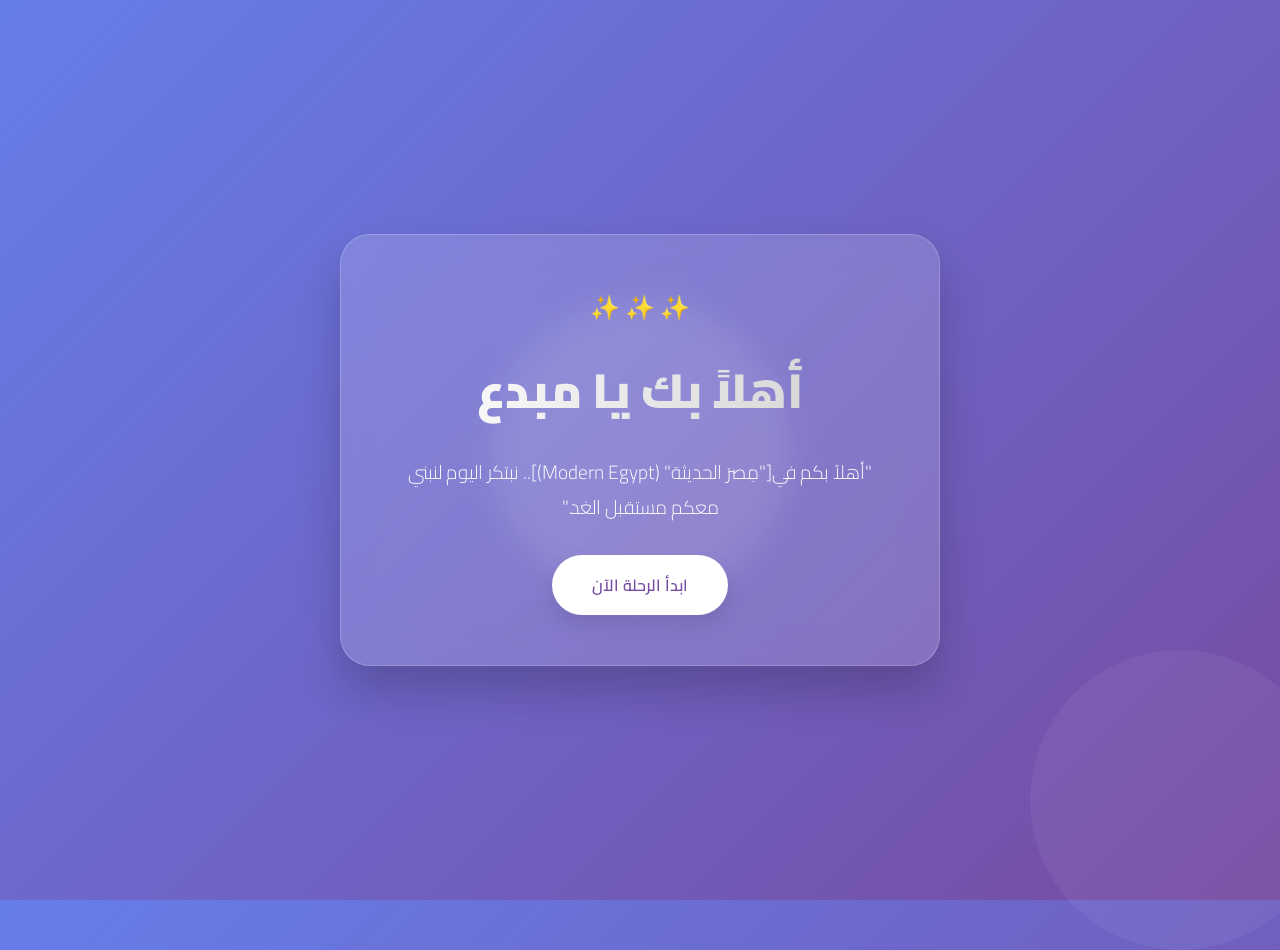
<file: index.html>
<!DOCTYPE html>
<html lang="ar" dir="rtl">
<head>
    <meta charset="UTF-8">
    <meta name="viewport" content="width=device-width, initial-scale=1.0">
    <title>مرحباً بك في عالم الجمال</title>
    <style>
        /* استيراد خطوط عربية أنيقة */
        @import url('https://fonts.googleapis.com/css2?family=Cairo:wght@300;600;900&display=swap');

        * {
            margin: 0;
            padding: 0;
            box-sizing: border-box;
            font-family: 'Cairo', sans-serif;
        }

        body {
            height: 100vh;
            display: flex;
            justify-content: center;
            align-items: center;
            /* خلفية متدرجة بألوان مريحة وفخمة */
            background: linear-gradient(135deg, #667eea 0%, #764ba2 100%);
            overflow: hidden;
            position: relative;
        }

        /* دوائر جمالية في الخلفية لإضافة عمق */
        body::before, body::after {
            content: '';
            position: absolute;
            width: 300px;
            height: 300px;
            border-radius: 50%;
            background: rgba(255, 255, 255, 0.1);
            z-index: 0;
            animation: float 10s infinite alternate;
        }
        body::after {
            bottom: -50px;
            right: -50px;
            background: rgba(255, 255, 255, 0.05);
        }

        @keyframes float {
            from { transform: translateY(0); }
            to { transform: translateY(40px); }
        }

        /* حاوية الترحيب الزجاجية */
        .welcome-card {
            background: rgba(255, 255, 255, 0.15);
            backdrop-filter: blur(15px);
            -webkit-backdrop-filter: blur(15px);
            border: 1px solid rgba(255, 255, 255, 0.2);
            border-radius: 30px;
            padding: 50px;
            text-align: center;
            color: white;
            box-shadow: 0 25px 45px rgba(0,0,0,0.2);
            max-width: 600px;
            width: 90%;
            z-index: 1;
            animation: fadeIn 1.5s ease-out;
        }

        @keyframes fadeIn {
            from { opacity: 0; transform: scale(0.9); }
            to { opacity: 1; transform: scale(1); }
        }

        h1 {
            font-size: 3rem;
            font-weight: 900;
            margin-bottom: 20px;
            background: linear-gradient(to right, #fff, #d1d1d1);
            -webkit-background-clip: text;
            -webkit-text-fill-color: transparent;
        }

        p {
            font-size: 1.2rem;
            line-height: 1.8;
            margin-bottom: 30px;
            font-weight: 300;
        }

        .btn {
            display: inline-block;
            padding: 15px 40px;
            background: #fff;
            color: #764ba2;
            text-decoration: none;
            border-radius: 50px;
            font-weight: 600;
            transition: 0.3s all ease;
            box-shadow: 0 10px 20px rgba(0,0,0,0.1);
        }

        .btn:hover {
            transform: translateY(-5px);
            box-shadow: 0 15px 25px rgba(0,0,0,0.2);
            background: #f0f0f0;
        }

        /* تفاصيل صغيرة لزيادة الجاذبية */
        .stars {
            font-size: 1.5rem;
            margin-bottom: 15px;
            color: #ffd700;
        }
    </style>
</head>
<body>

    <div class="welcome-card">
        <div class="stars">✨ ✨ ✨</div>
        <h1>أهلاً بك يا مبدع</h1>
        <p>"أهلاً بكم في["مِصرَ الحديثة" (Modern Egypt)].. نبتكر اليوم لنبني معكم مستقبل الغد."</p>
        <a href="The Future Web Show with Mohamed Ibrahim.html" class="btn">ابدأ الرحلة الآن</a>
    </div>

</body>
</html>
</file>
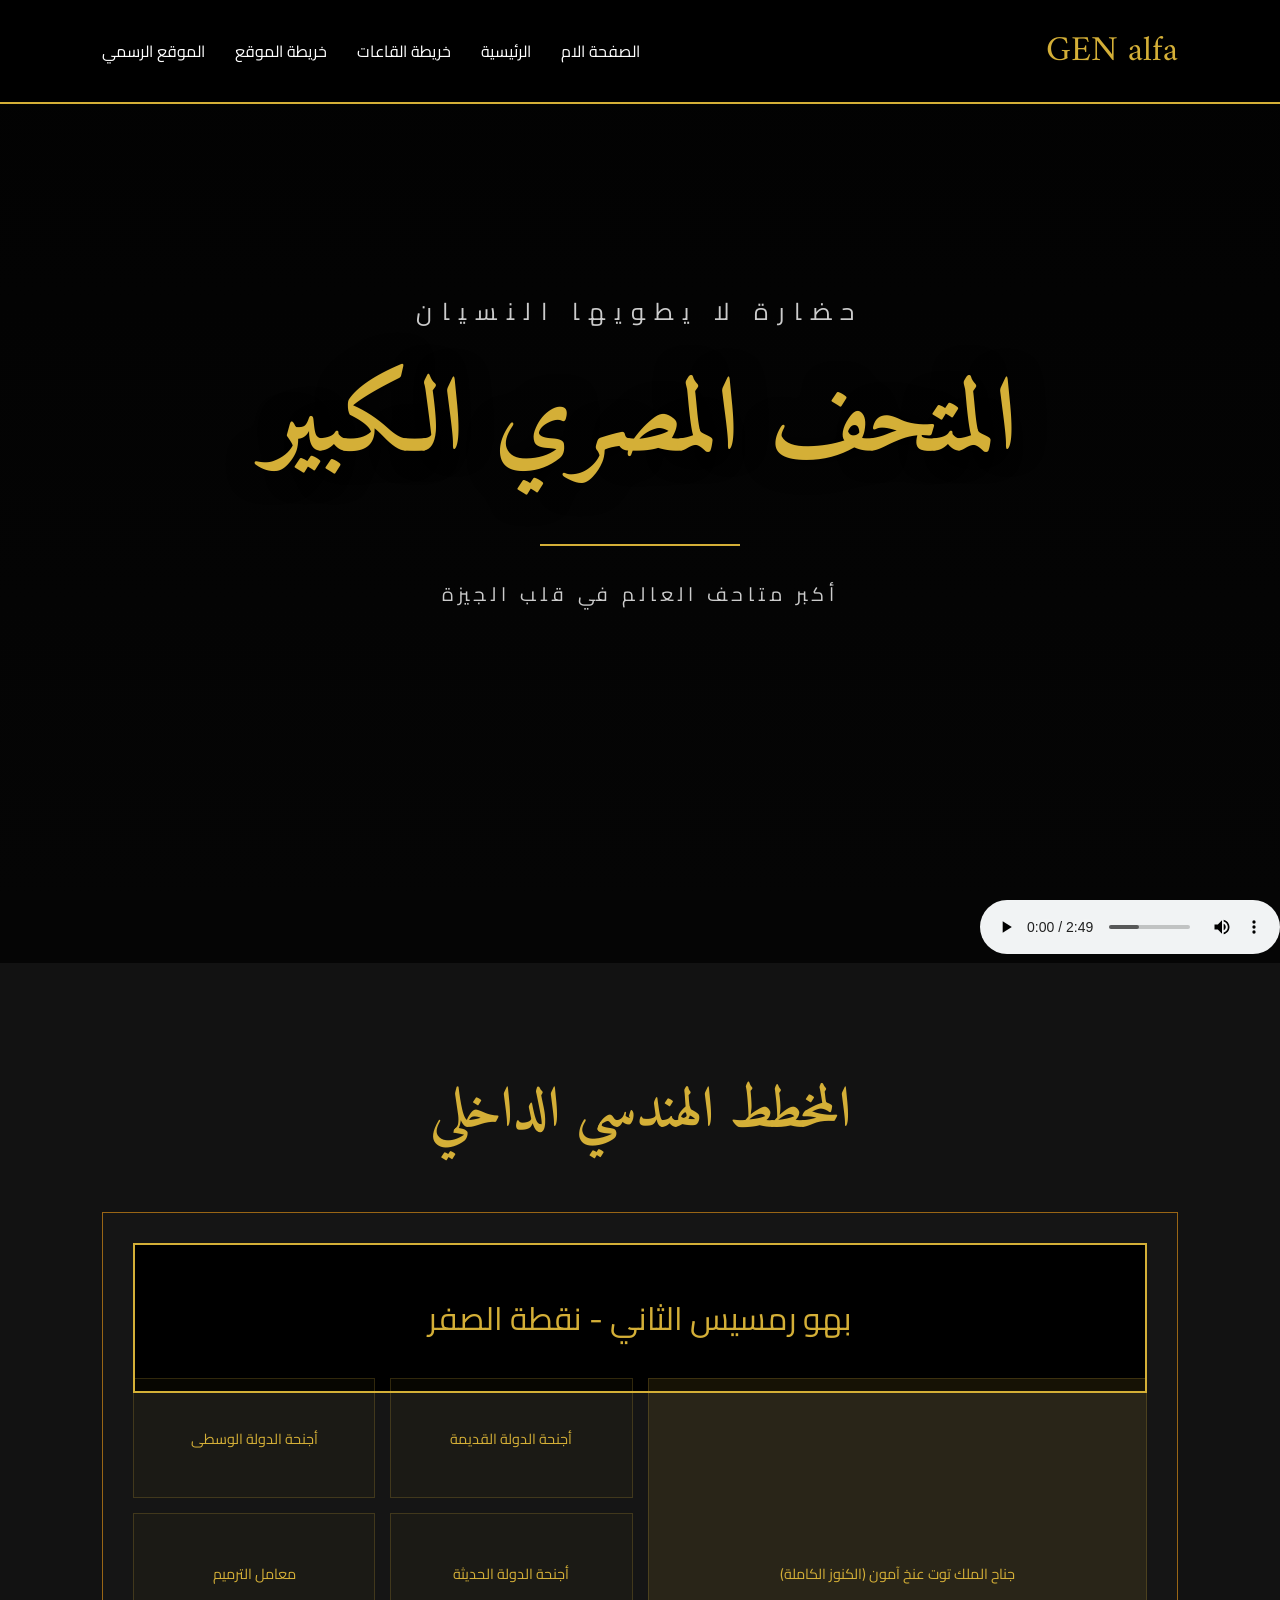
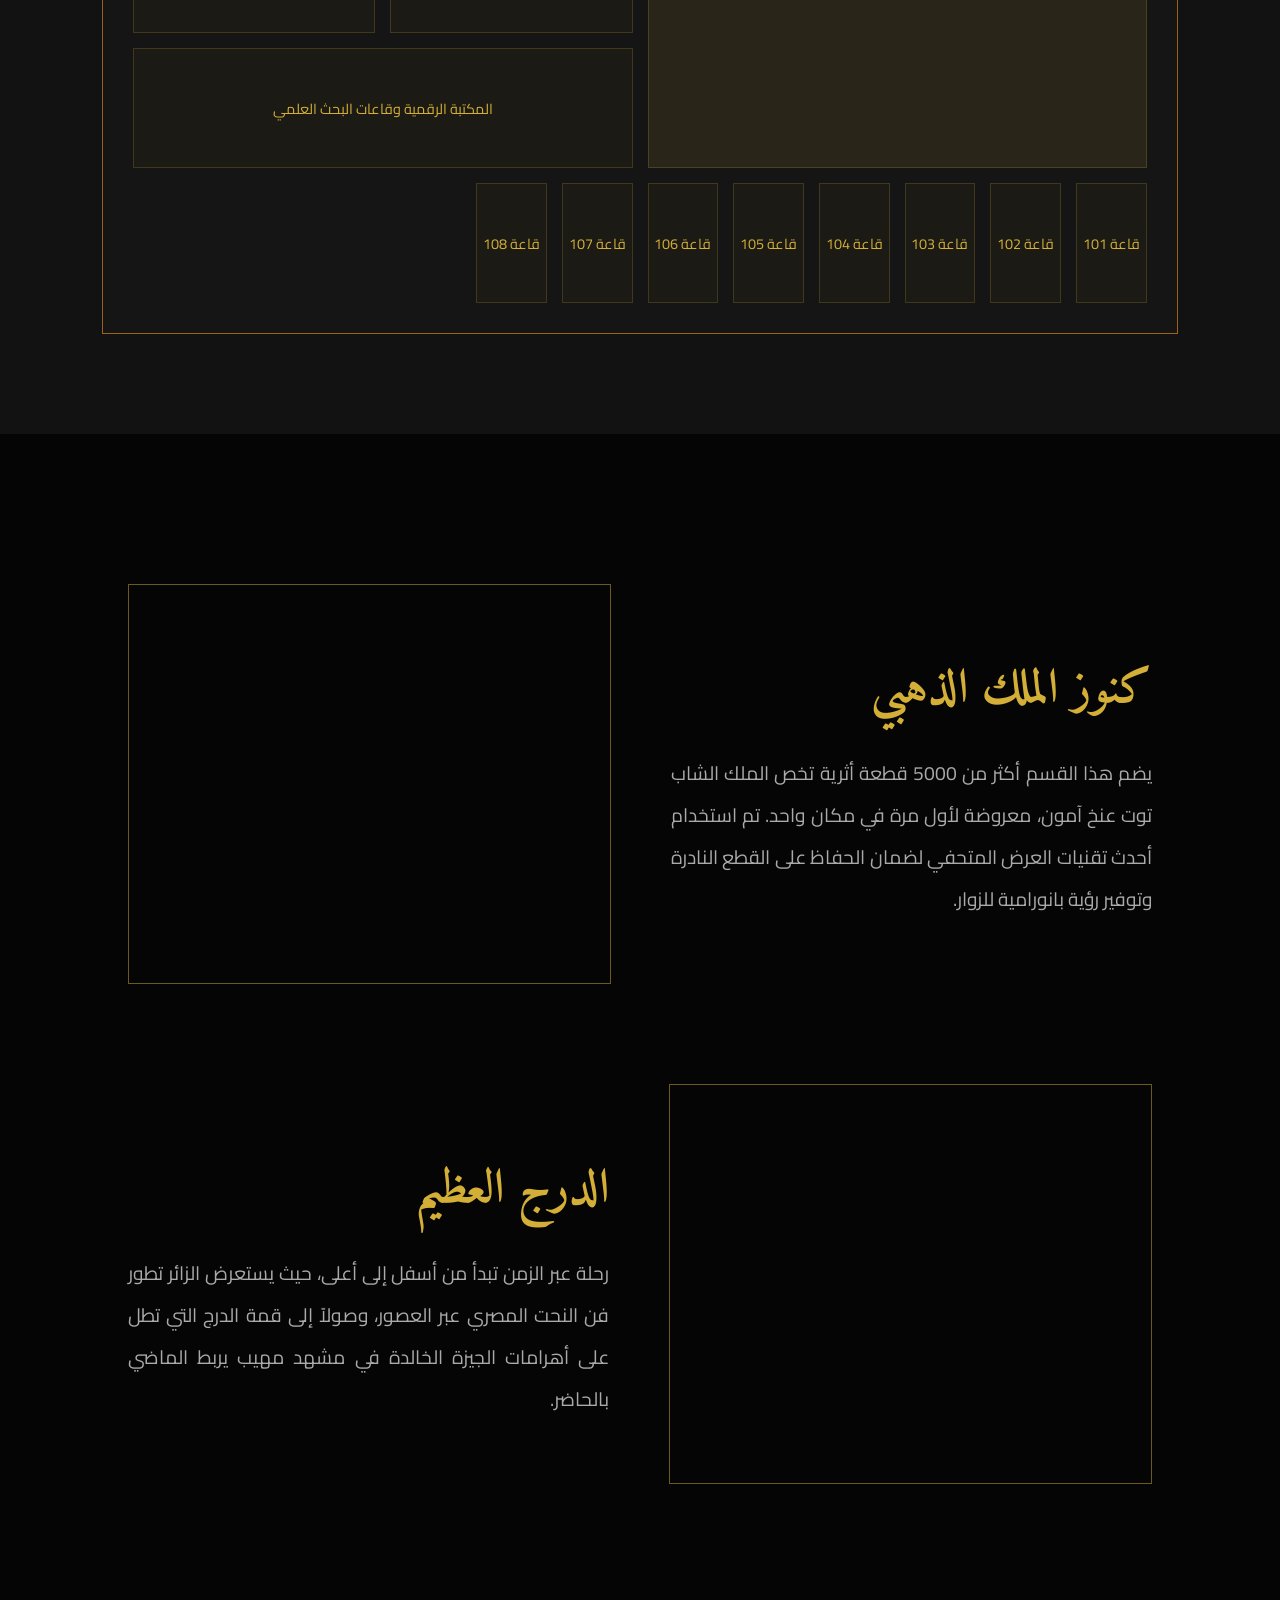
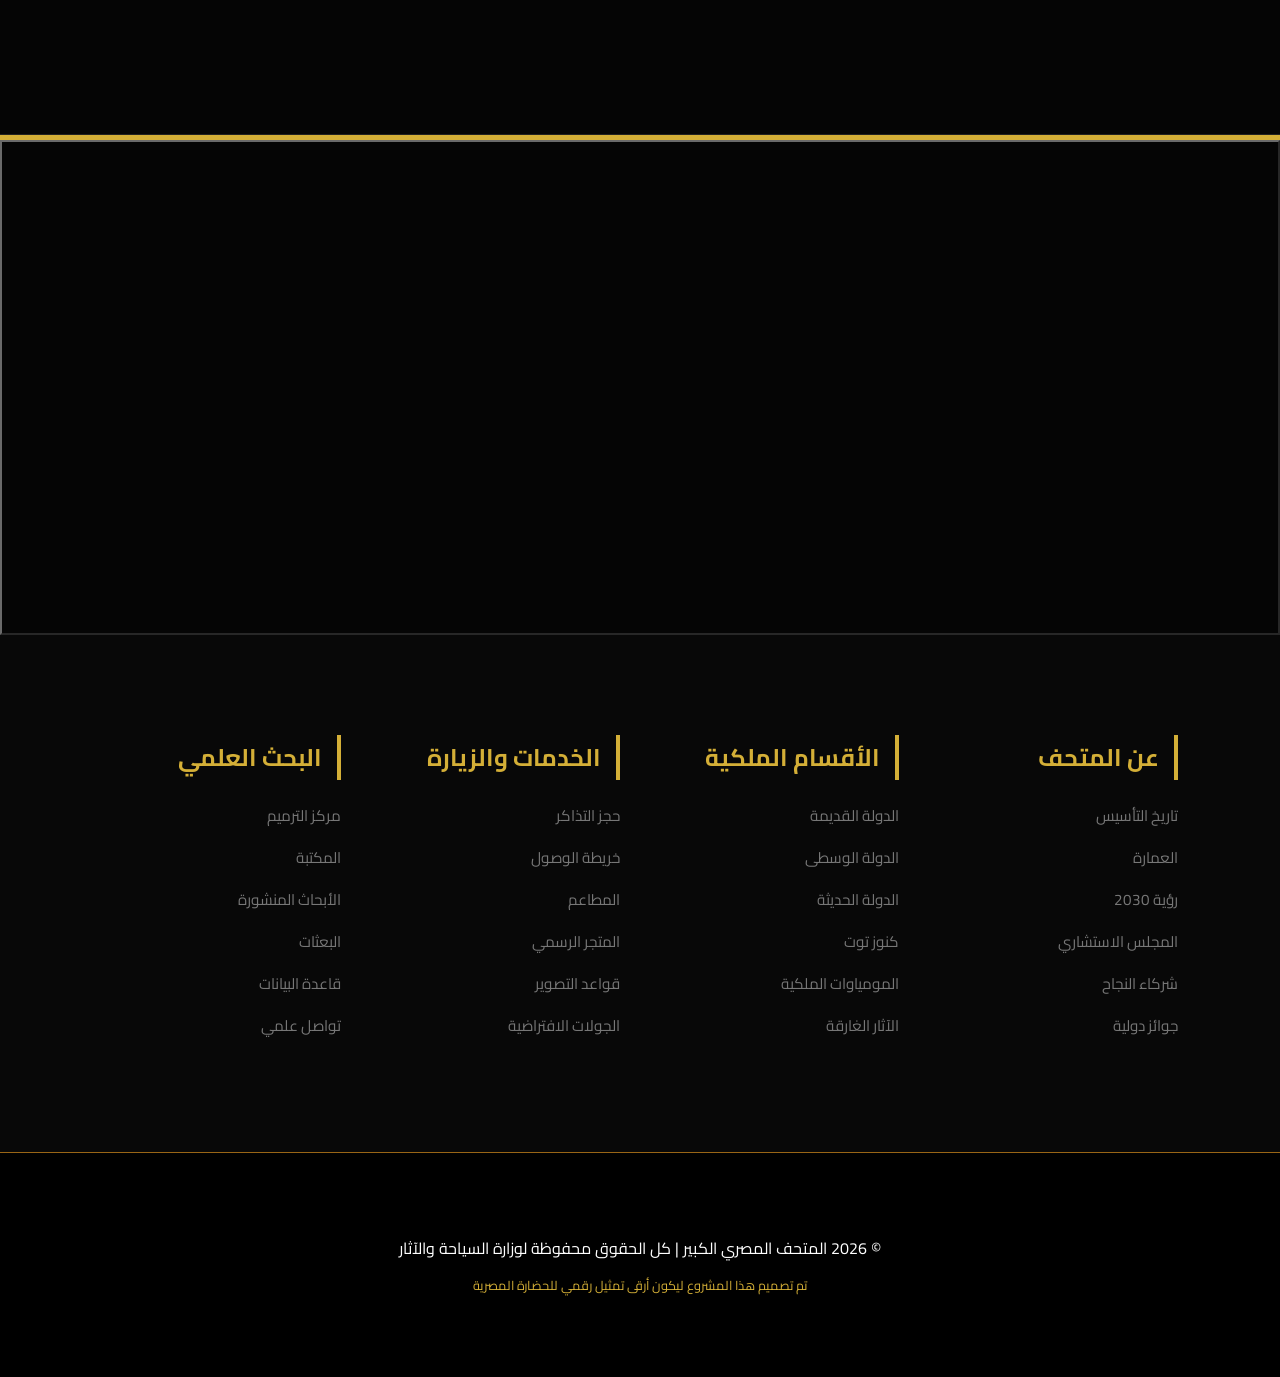
<file: almathf.html>
<!DOCTYPE html>
<html lang="ar" dir="rtl">
<head>
    <meta charset="UTF-8">
    <meta name="viewport" content="width=device-width, initial-scale=1.0">
    <title>الموسوعة الشاملة | المتحف المصري الكبير (GEM 2026)</title>
    
    <link href="https://fonts.googleapis.com/css2?family=Amiri:wght@700&family=Cairo:wght@200;400;700;900&display=swap" rel="stylesheet">
    
    <style>
        /* [1] نظام الهوية البصرية (Luxury CSS Matrix) */
        :root {
            --gold: #D4AF37; --gold-dark: #996515; --black: #050505;
            --gray: #121212; --white: #ffffff; --transition: all 0.6s ease;
        }

        * { margin: 0; padding: 0; box-sizing: border-box; scroll-behavior: smooth; }
        body { background: var(--black); color: var(--white); font-family: 'Cairo', sans-serif; overflow-x: hidden; }

        /* [2] القائمة الملكية (Navigation) */
        nav {
            position: fixed; top: 0; width: 100%; padding: 20px 8%;
            background: rgba(0,0,0,0.95); backdrop-filter: blur(10px);
            display: flex; justify-content: space-between; align-items: center;
            z-index: 1000; border-bottom: 2px solid var(--gold);
        }
        .logo { font-family: 'Amiri', serif; font-size: 2.2rem; color: var(--gold); text-decoration: none; }
        nav ul { display: flex; list-style: none; gap: 30px; }
        nav a { color: white; text-decoration: none; font-weight: 400; transition: 0.3s; }
        nav a:hover { color: var(--gold); text-shadow: 0 0 10px var(--gold); }

        /* [3] قسم البطولة (Hero Section) */
        .hero {
            height: 100vh; display: flex; align-items: center; justify-content: center;
            background: linear-gradient(rgba(0,0,0,0.6), var(--black)), 
                        url('https://images.unsplash.com/photo-1503177119275-0aa32b3a9368?q=80&w=1500') center/cover fixed;
            text-align: center;
        }
        .hero h1 { font-family: 'Amiri', serif; font-size: 8vw; color: var(--gold); text-shadow: 0 0 30px black; }
        .hero p { letter-spacing: 10px; font-size: 1.5rem; text-transform: uppercase; color: #ccc; }

        /* [4] الخريطة الهندسية الداخلية (Interactive Floor Plan) */
        .map-section { padding: 100px 8%; background: var(--gray); text-align: center; }
        .map-section h2 { font-family: 'Amiri', serif; font-size: 3.5rem; color: var(--gold); margin-bottom: 50px; }
        .museum-grid {
            display: grid; grid-template-columns: repeat(12, 1fr); grid-auto-rows: 120px; gap: 15px;
            background: rgba(255,255,255,0.01); padding: 30px; border: 1px solid var(--gold-dark);
        }
        .hall {
            border: 1px solid rgba(212, 175, 55, 0.2); display: flex; align-items: center;
            justify-content: center; text-align: center; cursor: pointer; transition: var(--transition);
            background: rgba(212, 175, 55, 0.03); color: var(--gold); font-size: 0.9rem;
        }
        .hall:hover { background: var(--gold); color: black; font-weight: 900; transform: scale(1.03); z-index: 10; }
        .h-main { grid-column: 1 / 13; height: 150px; font-size: 2rem; background: #000; border: 2px solid var(--gold); }
        .h-wing { grid-column: span 6; grid-row: span 3; background: rgba(212,175,55,0.1); }
        .h-side { grid-column: span 3; }

        /* [5] السردية التاريخية (Infinite Content) */
        .wing-content { padding: 150px 10%; border-bottom: 1px solid #222; }
        .wing-flex { display: flex; gap: 60px; align-items: center; margin-bottom: 100px; }
        .wing-flex:nth-child(even) { flex-direction: row-reverse; }
        .wing-text { flex: 1; }
        .wing-text h3 { font-family: 'Amiri', serif; font-size: 3rem; color: var(--gold); margin-bottom: 20px; }
        .wing-text p { font-size: 1.2rem; line-height: 2.2; color: #aaa; text-align: justify; }
        .wing-box { flex: 1; height: 400px; border: 1px solid var(--gold); position: relative; opacity: 0.5; }

        /* [6] الخريطة الجغرافية (Live Google Map) */
        .live-map { height: 500px; width: 100%; border-top: 5px solid var(--gold); }
        iframe { width: 100%; height: 100%; filter: grayscale(1) invert(0.9); }

        /* [7] خريطة الموقع (Mega Sitemap) */
        .sitemap { padding: 100px 8%; display: grid; grid-template-columns: repeat(4, 1fr); gap: 40px; background: #080808; }
        .site-col h4 { color: var(--gold); font-size: 1.5rem; margin-bottom: 20px; border-right: 4px solid var(--gold); padding-right: 15px; }
        .site-col ul { list-style: none; }
        .site-col li { margin-bottom: 12px; }
        .site-col a { color: #777; text-decoration: none; font-size: 0.95rem; transition: 0.3s; }
        .site-col a:hover { color: white; padding-right: 10px; }

        footer { padding: 80px; text-align: center; border-top: 1px solid var(--gold-dark); background: #000; }
    </style>
</head>
<body>

    <nav>
        <a href="#" class="logo">GEN alfa</a>
        <ul>
            <li><a href="The Future Web Show with Mohamed Ibrahim.html">الصفحة الام</a></li>
            <li><a href="#about">الرئيسية</a></li>
            <li><a href="#map">خريطة القاعات</a></li>
            <li><a href="#sitemap">خريطة الموقع</a></li>
            <li><a href="https://egymonuments.gov.eg/" target="_blank">الموقع الرسمي</a></li>
        </ul>
    </nav>

    <header class="hero" id="about">
        <div>
            <p>حضارة لا يطويها النسيان</p>
            <h1>المتحف المصري الكبير</h1>
            <div style="width: 200px; height: 2px; background: var(--gold); margin: 30px auto;"></div>
            <p style="font-size: 1.2rem; letter-spacing: 5px;">أكبر متاحف العالم في قلب الجيزة</p>
        </div>
    </header>
 <audio controls>
    <source src="WhatsApp Audio 2026-04-07 at 10.49.09 PM.mp3" type="audio/mpeg">
</audio>
    <section class="map-section" id="map">
        <h2>المخطط الهندسي الداخلي</h2>
        <div class="museum-grid">
            <div class="hall h-main">بهو رمسيس الثاني - نقطة الصفر</div>
            <div class="hall h-wing">جناح الملك توت عنخ آمون (الكنوز الكاملة)</div>
            <div class="hall h-side">أجنحة الدولة القديمة</div>
            <div class="hall h-side">أجنحة الدولة الوسطى</div>
            <div class="hall h-side">أجنحة الدولة الحديثة</div>
            <div class="hall h-side">معامل الترميم</div>
            <div class="hall" style="grid-column: span 6;">المكتبة الرقمية وقاعات البحث العلمي</div>
            <div class="hall">قاعة 101</div><div class="hall">قاعة 102</div><div class="hall">قاعة 103</div><div class="hall">قاعة 104</div>
            <div class="hall">قاعة 105</div><div class="hall">قاعة 106</div><div class="hall">قاعة 107</div><div class="hall">قاعة 108</div>
        </div>
    </section>

    <section class="wing-content">
        <div class="wing-flex">
            <div class="wing-text">
                <h3>كنوز الملك الذهبي</h3>
                <p>يضم هذا القسم أكثر من 5000 قطعة أثرية تخص الملك الشاب توت عنخ آمون، معروضة لأول مرة في مكان واحد. تم استخدام أحدث تقنيات العرض المتحفي لضمان الحفاظ على القطع النادرة وتوفير رؤية بانورامية للزوار.</p>
            </div>
            <div class="wing-box"></div>
        </div>
        <div class="wing-flex">
            <div class="wing-text">
                <h3>الدرج العظيم</h3>
                <p>رحلة عبر الزمن تبدأ من أسفل إلى أعلى، حيث يستعرض الزائر تطور فن النحت المصري عبر العصور، وصولاً إلى قمة الدرج التي تطل على أهرامات الجيزة الخالدة في مشهد مهيب يربط الماضي بالحاضر.</p>
            </div>
            <div class="wing-box"></div>
        </div>
    </section>

    <section class="live-map">
        <iframe src="https://www.google.com/maps/@29.9931986,31.1270158,806m/data=!3m1!1e3?hl=ar&entry=ttu&g_ep=EgoyMDI2MDQwNi4wIKXMDSoASAFQAw%3D%3D" allowfullscreen="" loading="lazy"></iframe>
    </section>

    <section class="sitemap" id="sitemap">
        <div class="site-col">
            <h4>عن المتحف</h4>
            <ul>
                <li><a href="#">تاريخ التأسيس</a></li><li><a href="#">العمارة</a></li>
                <li><a href="#">رؤية 2030</a></li><li><a href="#">المجلس الاستشاري</a></li>
                <li><a href="#">شركاء النجاح</a></li><li><a href="#">جوائز دولية</a></li>
            </ul>
        </div>
        <div class="site-col">
            <h4>الأقسام الملكية</h4>
            <ul>
                <li><a href="#">الدولة القديمة</a></li><li><a href="#">الدولة الوسطى</a></li>
                <li><a href="#">الدولة الحديثة</a></li><li><a href="#">كنوز توت</a></li>
                <li><a href="#">المومياوات الملكية</a></li><li><a href="#">الآثار الغارقة</a></li>
            </ul>
        </div>
        <div class="site-col">
            <h4>الخدمات والزيارة</h4>
            <ul>
                <li><a href="#">حجز التذاكر</a></li><li><a href="#">خريطة الوصول</a></li>
                <li><a href="#">المطاعم</a></li><li><a href="#">المتجر الرسمي</a></li>
                <li><a href="#">قواعد التصوير</a></li><li><a href="#">الجولات الافتراضية</a></li>
            </ul>
        </div>
        <div class="site-col">
            <h4>البحث العلمي</h4>
            <ul>
                <li><a href="#">مركز الترميم</a></li><li><a href="#">المكتبة</a></li>
                <li><a href="#">الأبحاث المنشورة</a></li><li><a href="#">البعثات</a></li>
                <li><a href="#">قاعدة البيانات</a></li><li><a href="#">تواصل علمي</a></li>
            </ul>
        </div>
    </section>

    <footer>
        <p>© 2026 المتحف المصري الكبير | كل الحقوق محفوظة لوزارة السياحة والآثار</p>
        <p style="color: var(--gold); margin-top: 10px; font-size: 0.8rem;">تم تصميم هذا المشروع ليكون أرقى تمثيل رقمي للحضارة المصرية</p>
    </footer>

</body>
</html>
</file>
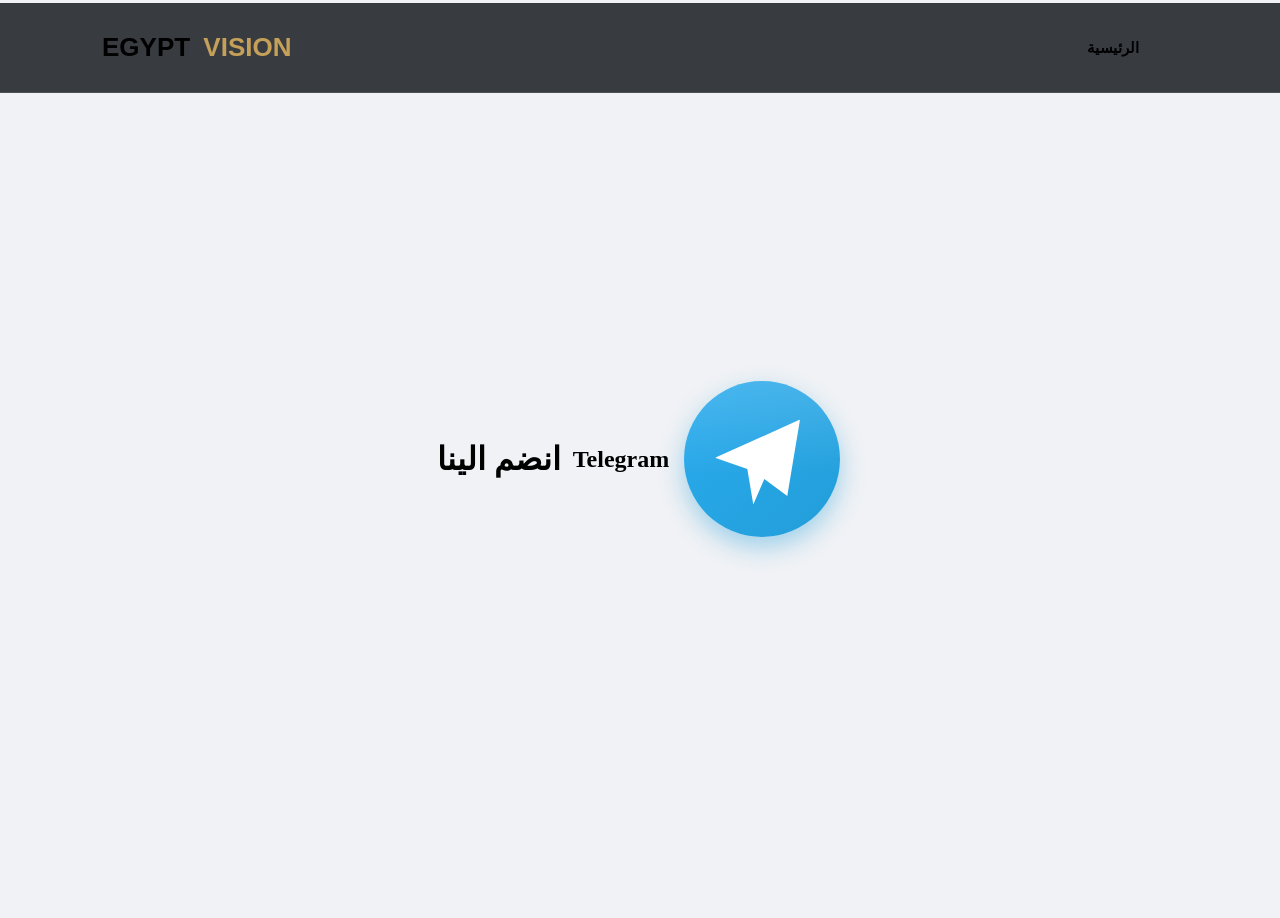
<file: Ingjoid.html>
<!DOCTYPE html>
<html lang="ar">
<head>
    <meta charset="UTF-8">
    <title>انضم الينا  </title>
     <link href="https://fonts.googleapis.com/css2?family=Cairo:wght@400;700;900&display=swap" rel="stylesheet">
    <link rel="stylesheet" href="https://cdnjs.cloudflare.com/ajax/libs/font-awesome/6.5.1/css/all.min.css">
    <style>
                :root {
            --gold: #c5a059;
            --dark: #0f111a;
            --white: #ffffff;
            --gray: #252833;
        }
           nav {
    position: fixed;
    top: 0; width: 100%;
    padding: 20px 0;
    backdrop-filter: blur(15px);
    background: rgba(10, 14, 20, 0.8);
    z-index: 1000;
    border-bottom: 1px solid rgba(255, 255, 255, 0.1);
}

.nav-container {
    width: 85%; margin: auto;
    display: flex; justify-content: space-between; align-items: center;
}

.logo { font-family: 'Reem Kufi', sans-serif; font-size: 26px; font-weight: 700; }
.gold { color: var(--gold); }

.nav-links { list-style: none; display: flex; }
.nav-links li a {
    text-decoration: none; color: var(--text-main);
    margin-right: 30px; font-size: 15px; font-weight: 600;
    transition: 0.3s;
}
.nav-links li a:hover { color: var(--gold); }

        *{
            margin: 3px;
            padding: 3px;
        }
        body {
            display: flex;
            justify-content: center;
            align-items: center;
            height: 100vh;
            background-color: #f0f2f5;
            margin: 0;
        }

        /* حاوية اللوجو */
        .telegram-logo {
            width: 150px;
            height: 150px;
            background: linear-gradient(135deg, #2aabee, #229ed9);
            border-radius: 50%;
            position: relative;
            box-shadow: 0 10px 25px rgba(34, 158, 217, 0.4);
            cursor: pointer;
            display: flex;
            transition: all 0.4s cubic-bezier(0.175, 0.885, 0.32, 1.275);
        }

        /* رسم الطائرة الورقية بالـ CSS */
        .telegram-logo::before {
            content: '';
            position: absolute;
            top: 52%;
            left: 47%;
            transform: translate(-50%, -50%);
            width: 85px;
            height: 85px;
            background-color: white;
            clip-path: polygon(100% 0, 0 45%, 38% 58%, 45% 100%, 58% 70%, 85% 90%);
            display: flex;
        }

        /* إضافة لمسة احترافية (تأثير الإضاءة) */
        .telegram-logo::after {
            content: '';
            position: absolute;
            top: 0;
            left: 0;
            width: 100%;
            height: 100%;
            display: flex;
            background: linear-gradient(to bottom, rgba(255,255,255,0.15) 0%, transparent 60%);
            border-radius: 50%;
        }

        /* حركة جذابة عند مرور الماوس لإبهار الإدارة */
        .telegram-logo:hover {
            transform: translateY(-10px) rotate(5deg);
            box-shadow: 0 20px 40px rgba(34, 158, 217, 0.6);
            display: flex;
        }
    </style>
</head>
<body>
     <nav id="navbar">
        <div class="nav-container">
            <div class="logo">EGYPT <span class="gold">VISION</span></div>
            <ul class="nav-links">
                <li><a href="The Future Web Show with Mohamed Ibrahim.html">الرئيسية</a></li>
            </ul>
        </div>
    </nav>

<h1>انضم الينا</h1>
<h2>Telegram</h2>
    <a href="https://web.telegram.org/a/#-1003890965572"><div  class="telegram-logo"></div></a>

</body>
</html>
</file>
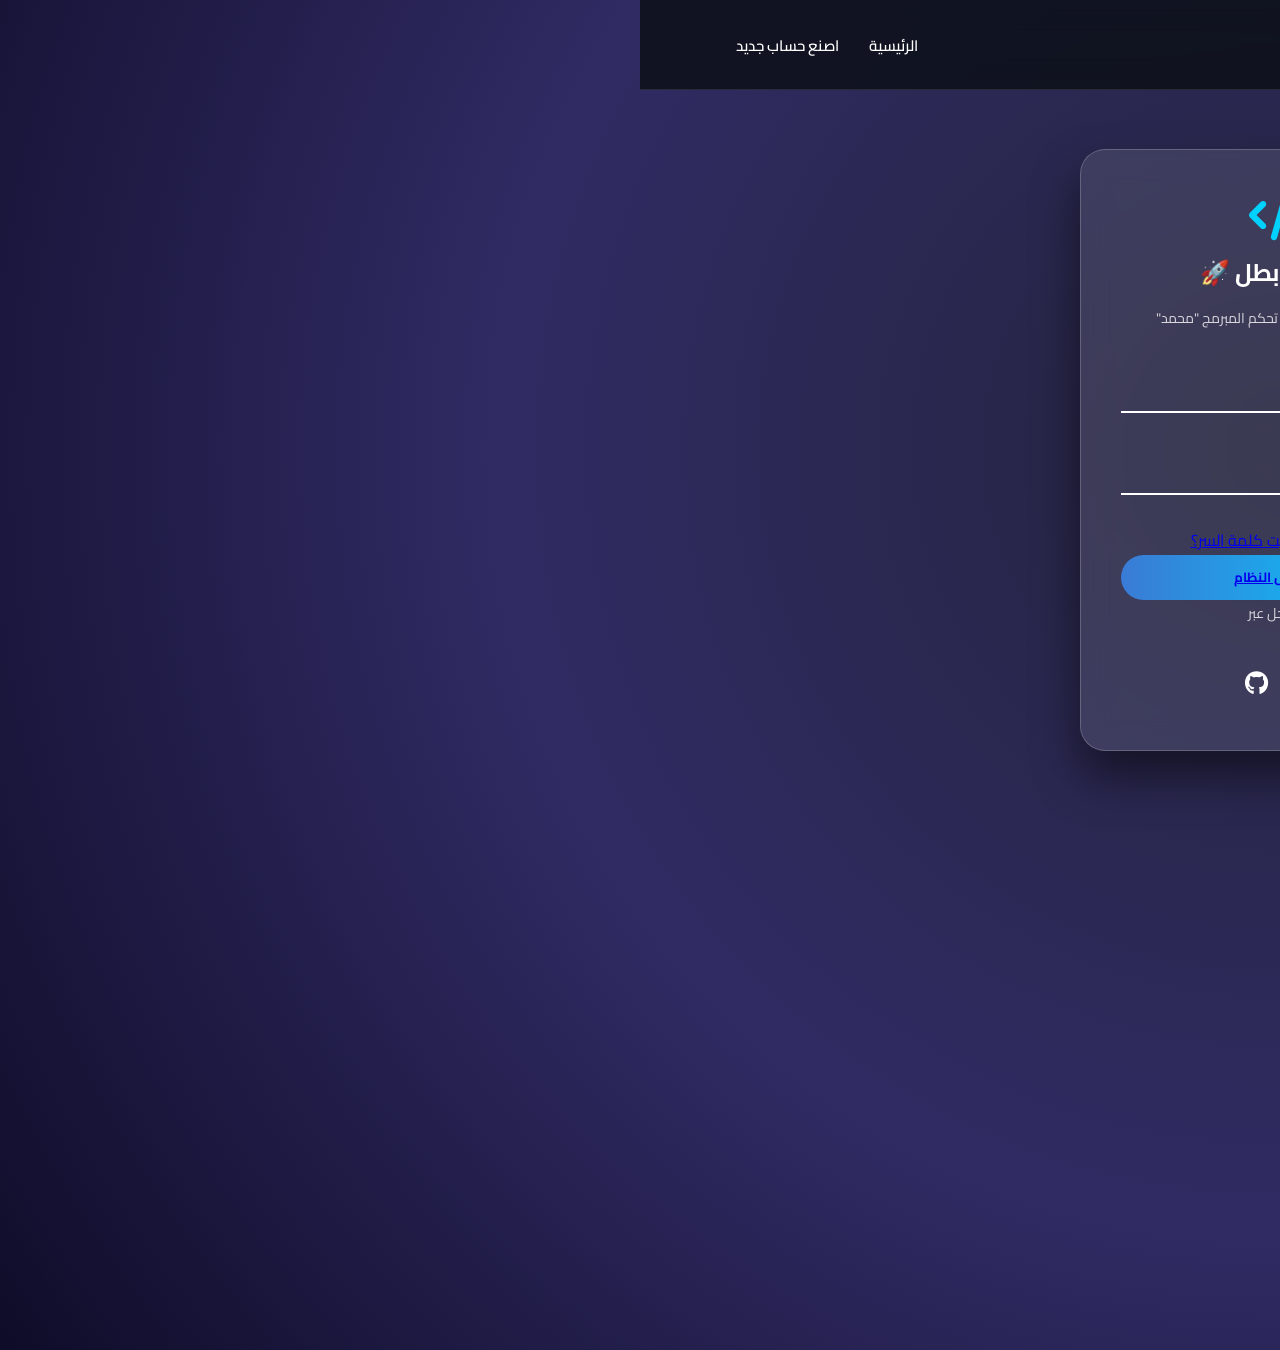
<file: Login.html>
<!DOCTYPE html>
<html lang="ar" dir="rtl">
<head>
    <meta charset="UTF-8">
    <meta name="viewport" content="width=device-width, initial-scale=1.0">
    <title>بوابة المبرمج المحترف | محمد هنيدي</title>
        <link rel="stylesheet" href="LogIn.css">
    <link rel="stylesheet" href="https://cdnjs.cloudflare.com/ajax/libs/font-awesome/6.0.0/css/all.min.css">

        <link href="https://fonts.googleapis.com/css2?family=Cairo:wght@300;600;900&family=Reem+Kufi:wght@500;700&display=swap" rel="stylesheet">
    <link rel="stylesheet" href="https://cdnjs.cloudflare.com/ajax/libs/font-awesome/6.4.0/css/all.min.css">
    <link href="https://unpkg.com/aos@2.3.1/dist/aos.css" rel="stylesheet">
</head>
<body>
    <div class="background-animation"></div>

    <nav id="navbar">
        <div class="nav-container">
            <div class="logo">EGYPT <span class="gold">VISION</span></div>
            <ul class="nav-links">
                <li><a href="The Future Web Show with Mohamed Ibrahim.html">الرئيسية</a></li>
                <li><a href="signin.html">اصنع حساب جديد</a></li>
            </ul>
        </div>
    </nav>

    
    <div class="login-card">
        <div class="logo">
            <i class="fas fa-code"></i>
        </div>
        <h1>مرحباً يا بطل 🚀</h1>
        <p>سجل دخولك إلى لوحة تحكم المبرمج "محمد"</p>

        <form>
            <div class="input-box">
                <i class="fas fa-envelope icon"></i>
                <input type="email" required placeholder=" ">
                <label>البريد الإلكتروني</label>
            </div>

            <div class="input-box">
                <i class="fas fa-lock icon"></i>
                <input type="password" required placeholder=" ">
                <label>كلمة المرور</label>
            </div>

            <div class="options">
                <label><input type="checkbox"> تذكرني</label>
                <a href="https://accounts.firefox.com/">نسيت كلمة السر؟</a>
            </div>

            <button  type="submit" class="btn-login"><li> <a href="The Future Web Show with Mohamed Ibrahim.html" class="main-btn">دخول النظام</a></li></button>
        </form>

        <div class="social-login">
            <p>أو سجل عبر</p>
            <div class="icons">
                <i class="fab fa-google"></i>
                <i class="fab fa-github"></i>
            </div>
        </div>
    </div>
</body>
</html>
</file>
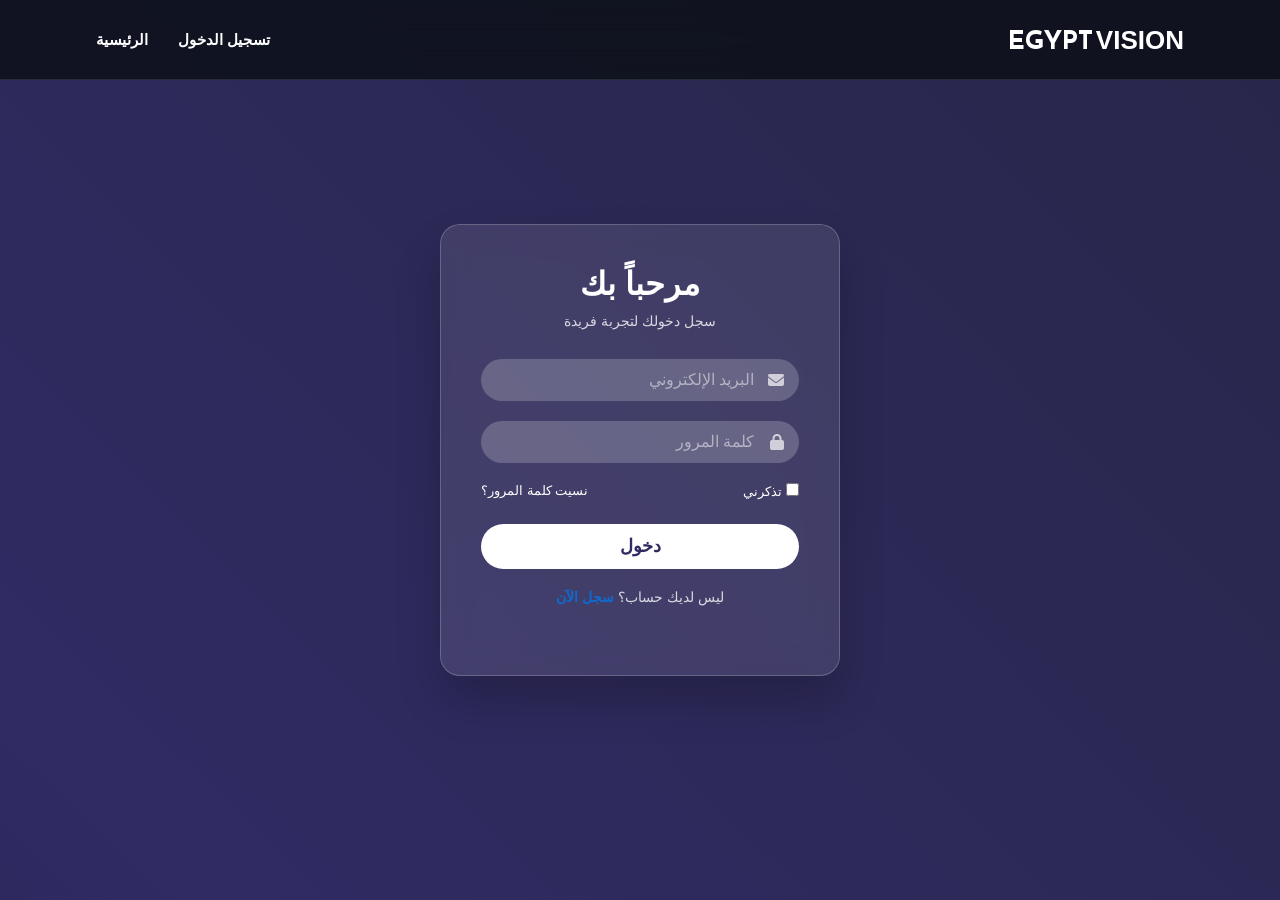
<file: signin.html>
<!DOCTYPE html>
<html lang="ar" dir="rtl">
<head>
    <meta charset="UTF-8">
    <meta name="viewport" content="width=device-width, initial-scale=1.0">
    <title>بوابة المبرمج المحترف | محمد هنيدي</title>

    <link rel="stylesheet" href="signin.css">
    <link rel="stylesheet" href="https://cdnjs.cloudflare.com/ajax/libs/font-awesome/6.0.0/css/all.min.css">

        <link href="https://fonts.googleapis.com/css2?family=Cairo:wght@300;600;900&family=Reem+Kufi:wght@500;700&display=swap" rel="stylesheet">
    <link rel="stylesheet" href="https://cdnjs.cloudflare.com/ajax/libs/font-awesome/6.4.0/css/all.min.css">
    <link href="https://unpkg.com/aos@2.3.1/dist/aos.css" rel="stylesheet">
</head>
<body>
    <div class="background-animation"></div>

    <nav id="navbar">
        <div class="nav-container">
            <div class="logo">EGYPT <span class="gold">VISION</span></div>
            <ul class="nav-links">
                <li><a href="Login.html" >تسجيل الدخول</a></li>
                <li><a href="The Future Web Show with Mohamed Ibrahim.html">الرئيسية</a></li>
            </ul>
        </div>
    </nav>

    <div class="login-box">
        <div class="glass-container">
            <form>
                <h2>مرحباً بك</h2>
                <p>سجل دخولك لتجربة فريدة</p>

                <div class="input-box">
                    <i class="fas fa-envelope"></i>
                    <input type="email" required placeholder="البريد الإلكتروني">
                </div>

                <div class="input-box">
                    <i class="fas fa-lock"></i>
                    <input type="password" required placeholder="كلمة المرور">
                </div>

                <div class="remember-forgot">
                    <label><input type="checkbox"> تذكرني</label>
                    <a href="#">نسيت كلمة المرور؟</a>
                </div>

                <button type="submit" class="btn-login">دخول</button>

                <div class="register-link">
                    <p>ليس لديك حساب؟ <a href="LogIn.html">سجل الآن</a></p>
                </div>
            </form>
        </div>
    </div>
</body>
</html>
</file>
<file: LogIn.css>
* {
    margin: 0;
    padding: 0;
    box-sizing: border-box;
    font-family: 'Cairo', sans-serif; /* يفضل ربط خط Cairo من جوجل */
}

body {
    height: 100vh;
    display: flex;
    justify-content: center;
    align-items: center;
    background: #0f0c29; /* لون ليلي عميق */
    overflow: hidden;
    position: relative;
}

/* خلفية متحركة */
.background-animation {
    position: absolute;
    width: 200%;
    height: 200%;
    background: radial-gradient(circle, #24243e, #302b63, #0f0c29);
    animation: rotate 20s linear infinite;
    z-index: -1;
}

@keyframes rotate {
    from { transform: rotate(0deg); }
    to { transform: rotate(360deg); }
}

/* كارت تسجيل الدخول الزجاجي */
.login-card {
    background: rgba(255, 255, 255, 0.1);
    backdrop-filter: blur(15px); /* تأثير التغبيش الزجاجي */
    border: 1px solid rgba(255, 255, 255, 0.2);
    padding: 40px;
    border-radius: 25px;
    width: 400px;
    text-align: center;
    color: white;
    box-shadow: 0 25px 45px rgba(0,0,0,0.5);
}

.logo i {
    font-size: 50px;
    color: #00d2ff;
    margin-bottom: 10px;
}

h1 { font-size: 24px; margin-bottom: 10px; }
p { font-size: 14px; opacity: 0.8; margin-bottom: 30px; }

/* تصميم المدخلات الذكي */
.input-box {
    position: relative;
    margin-bottom: 30px;
    border-bottom: 2px solid #fff;
}

.input-box input {
    width: 100%;
    background: transparent;
    border: none;
    outline: none;
    padding: 10px 35px 10px 10px;
    color: white;
    font-size: 16px;
}

.input-box label {
    position: absolute;
    right: 35px;
    top: 10px;
    transition: 0.5s;
    pointer-events: none;
    opacity: 0.6;
}

/* حركة التسمية عند الكتابة */
.input-box input:focus ~ label,
.input-box input:not(:placeholder-shown) ~ label {
    top: -20px;
    font-size: 12px;
    color: #00d2ff;
    opacity: 1;
}

.icon {
    position: absolute;
    right: 5px;
    top: 12px;
}

/* الأزرار */
.btn-login {
    width: 100%;
    height: 45px;
    background: #00d2ff;
    background: linear-gradient(to right, #3a7bd5, #00d2ff);
    border: none;
    border-radius: 25px;
    color: white;
    font-weight: bold;
    cursor: pointer;
    transition: 0.4s;
}

.btn-login:hover {
    transform: translateY(-3px);
    box-shadow: 0 10px 20px rgba(0, 210, 255, 0.4);
}

.social-login .icons i {
    font-size: 24px;
    margin: 15px 10px;
    cursor: pointer;
    transition: 0.3s;
}

.social-login i:hover { color: #00d2ff; }
nav {
    position: fixed;
    top: 0; width: 100%;
    padding: 20px 0;
    backdrop-filter: blur(15px);
    background: rgba(10, 14, 20, 0.8);
    z-index: 1000;
    border-bottom: 1px solid rgba(255, 255, 255, 0.1);
    color: white;
}

.nav-container {
    width: 85%; margin: auto;
    display: flex; justify-content: space-between; align-items: center;
}

.logo { font-family: 'Reem Kufi', sans-serif; font-size: 26px; font-weight: 700; }
.gold { color: var(--gold); }

.nav-links { list-style: none; display: flex; }
.nav-links li a {
    text-decoration: none; color: var(--text-main);
    margin-right: 30px; font-size: 15px; font-weight: 600;
    transition: 0.3s;
}
.nav-links li a:hover { color: var(--gold); }
@media (max-width: 768px) {
    h1 { font-size: 2.5rem; }
    .info-section { flex-direction: column; }
    .nav-links { display: none; }
}
</file>
<file: signin.css>
* {
    margin: 0;
    padding: 0;
    box-sizing: border-box;
    font-family: 'Segoe UI', sans-serif;
}

body {
    display: flex;
    justify-content: center;
    align-items: center;
    min-height: 100vh;
    background: #0f0c29; /* خلفية داكنة احتياطية */
    overflow: hidden;
}

/* خلفية متحركة بالألوان المتدرجة (بدون صور) */
.background-animation {
    position: absolute;
    top: 0;
    left: 0;
    width: 100%;
    height: 100%;
    background: linear-gradient(45deg, #0f0c29, #302b63, #24243e, #0575E6);
    background-size: 400% 400%;
    animation: gradientBG 15s ease infinite;
    z-index: -1;
}

@keyframes gradientBG {
    0% { background-position: 0% 50%; }
    50% { background-position: 100% 50%; }
    100% { background-position: 0% 50%; }
}

/* حاوية الزجاج (Glassmorphism) */
.glass-container {
    position: relative;
    width: 400px;
    padding: 40px;
    background: rgba(255, 255, 255, 0.1); /* شفافية */
    border-radius: 20px;
    backdrop-filter: blur(15px); /* تأثير الضباب */
    border: 1px solid rgba(255, 255, 255, 0.2);
    box-shadow: 0 25px 45px rgba(0,0,0,0.2);
    color: white;
    text-align: center;
}

h2 {
    font-size: 2rem;
    margin-bottom: 10px;
}

p {
    font-size: 0.9rem;
    margin-bottom: 30px;
    opacity: 0.8;
}

/* تنسيق الحقول */
.input-box {
    position: relative;
    margin-bottom: 20px;
}

.input-box i {
    position: absolute;
    right: 15px;
    top: 50%;
    transform: translateY(-50%);
    color: rgba(255, 255, 255, 0.7);
}

.input-box input {
    width: 100%;
    padding: 12px 45px 12px 15px;
    background: rgba(255, 255, 255, 0.2);
    border: none;
    outline: none;
    border-radius: 30px;
    color: white;
    font-size: 1rem;
    transition: 0.3s;
}

.input-box input::placeholder {
    color: rgba(255, 255, 255, 0.5);
}

.input-box input:focus {
    background: rgba(255, 255, 255, 0.3);
    box-shadow: 0 0 10px rgba(255,255,255,0.2);
}

/* روابط الخيارات */
.remember-forgot {
    display: flex;
    justify-content: space-between;
    font-size: 0.8rem;
    margin-bottom: 25px;
}

.remember-forgot a {
    color: white;
    text-decoration: none;
}

.remember-forgot a:hover {
    text-decoration: underline;
}

/* زر الدخول المضيء */
.btn-login {
    width: 100%;
    height: 45px;
    background: white;
    border: none;
    border-radius: 30px;
    cursor: pointer;
    font-size: 1.1rem;
    font-weight: bold;
    color: #302b63;
    transition: 0.4s;
}

.btn-login:hover {
    background: #0575E6;
    color: white;
    box-shadow: 0 0 20px rgba(5, 117, 230, 0.6);
}

.register-link {
    margin-top: 20px;
    font-size: 0.85rem;
}

.register-link a {
    color: #0575E6;
    text-decoration: none;
    font-weight: bold;
}
nav {
    position: fixed;
    top: 0; width: 100%;
    padding: 20px 0;
    backdrop-filter: blur(15px);
    background: rgba(10, 14, 20, 0.8);
    z-index: 1000;
    border-bottom: 1px solid rgba(255, 255, 255, 0.1);
    color: white;
}

.nav-container {
    width: 85%; margin: auto;
    display: flex; justify-content: space-between; align-items: center;
}

.logo { font-family: 'Reem Kufi', sans-serif; font-size: 26px; font-weight: 700; }
.gold { color: var(--gold); }

.nav-links { list-style: none; display: flex; }
.nav-links li a {
    text-decoration: none; color: var(--text-main);
    margin-right: 30px; font-size: 15px; font-weight: 600;
    transition: 0.3s;
}
.nav-links li a:hover { color: var(--gold); }
@media (max-width: 768px) {
    h1 { font-size: 2.5rem; }
    .info-section { flex-direction: column; }
    .nav-links { display: none; }
}
</file>
